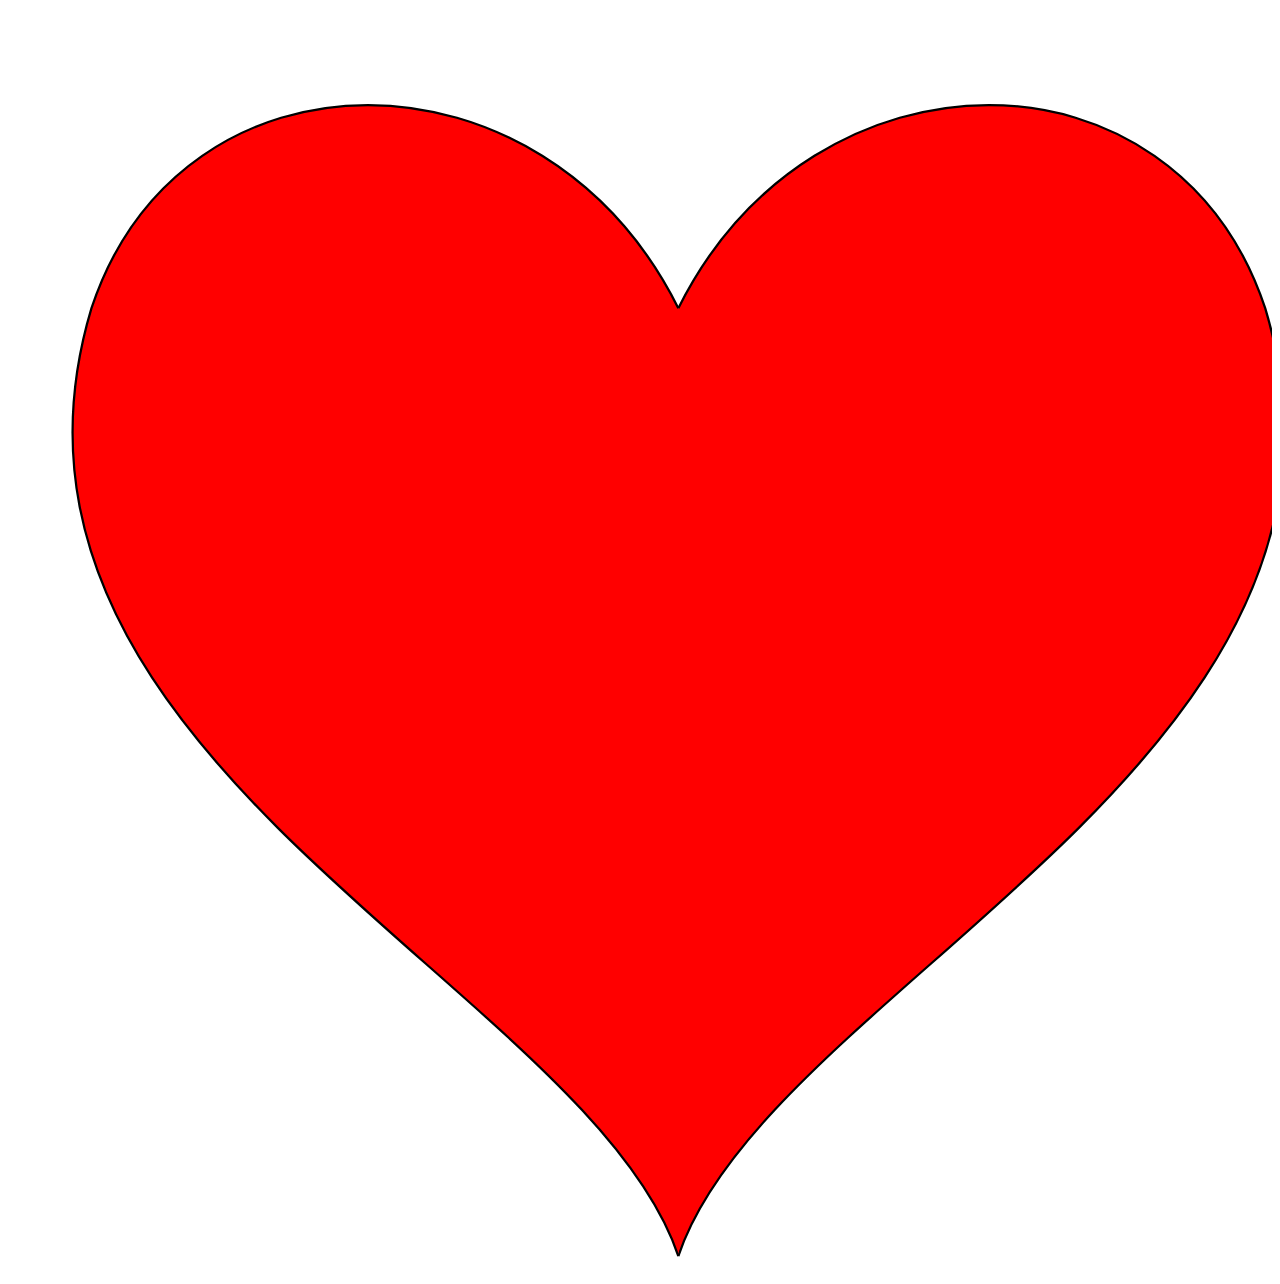
<file: HealthApp/templates/svgtest.html>
<!DOCTYPE html>
<html lang="en">
<head>
    <meta charset="UTF-8">
    <title>Title</title>
</head>
<body>
<svg width="100%" height="100%" viewBox="0 0 280 280"
      xmlns="http://www.w3.org/2000/svg"
      xmlns:xlink="http://www.w3.org/1999/xlink">

  <style type="text/css"><![CDATA[
    .heart {fill:red;stroke:black;stroke-width:0.5px;}
    .vline {stroke:red;}
  ]]>
  </style>

  <defs>
    <symbol id="Heart" viewBox="0 0 280 270">
      <path d="M140,58L140,267" class="vline" />
      <path d="M140,58c30,-60,110,-60,130,0c30,100,-110,150,-130,210" />
      <path d="M140,58c-30,-60,-110,-60,-130,0c-30,100,110,150,130,210" />
    </symbol>
  </defs>

  <g transform="scale(1)" class="heart">
    <g transform="translate(0,0)" class="h1">
      <use x="0" y="0" width="280" height="270" xlink:href="#Heart" />
      <animateTransform attributeName="transform" type="translate" from="0 0" to="14 14" dur="0.8s" repeatCount="indefinite" />
    </g>
    <animateTransform attributeName="scale" type="translate" from="1" to="0.9" dur="0.8s" repeatCount="indefinite" />
  </g>

</svg>
</body>
</html>
</file>
